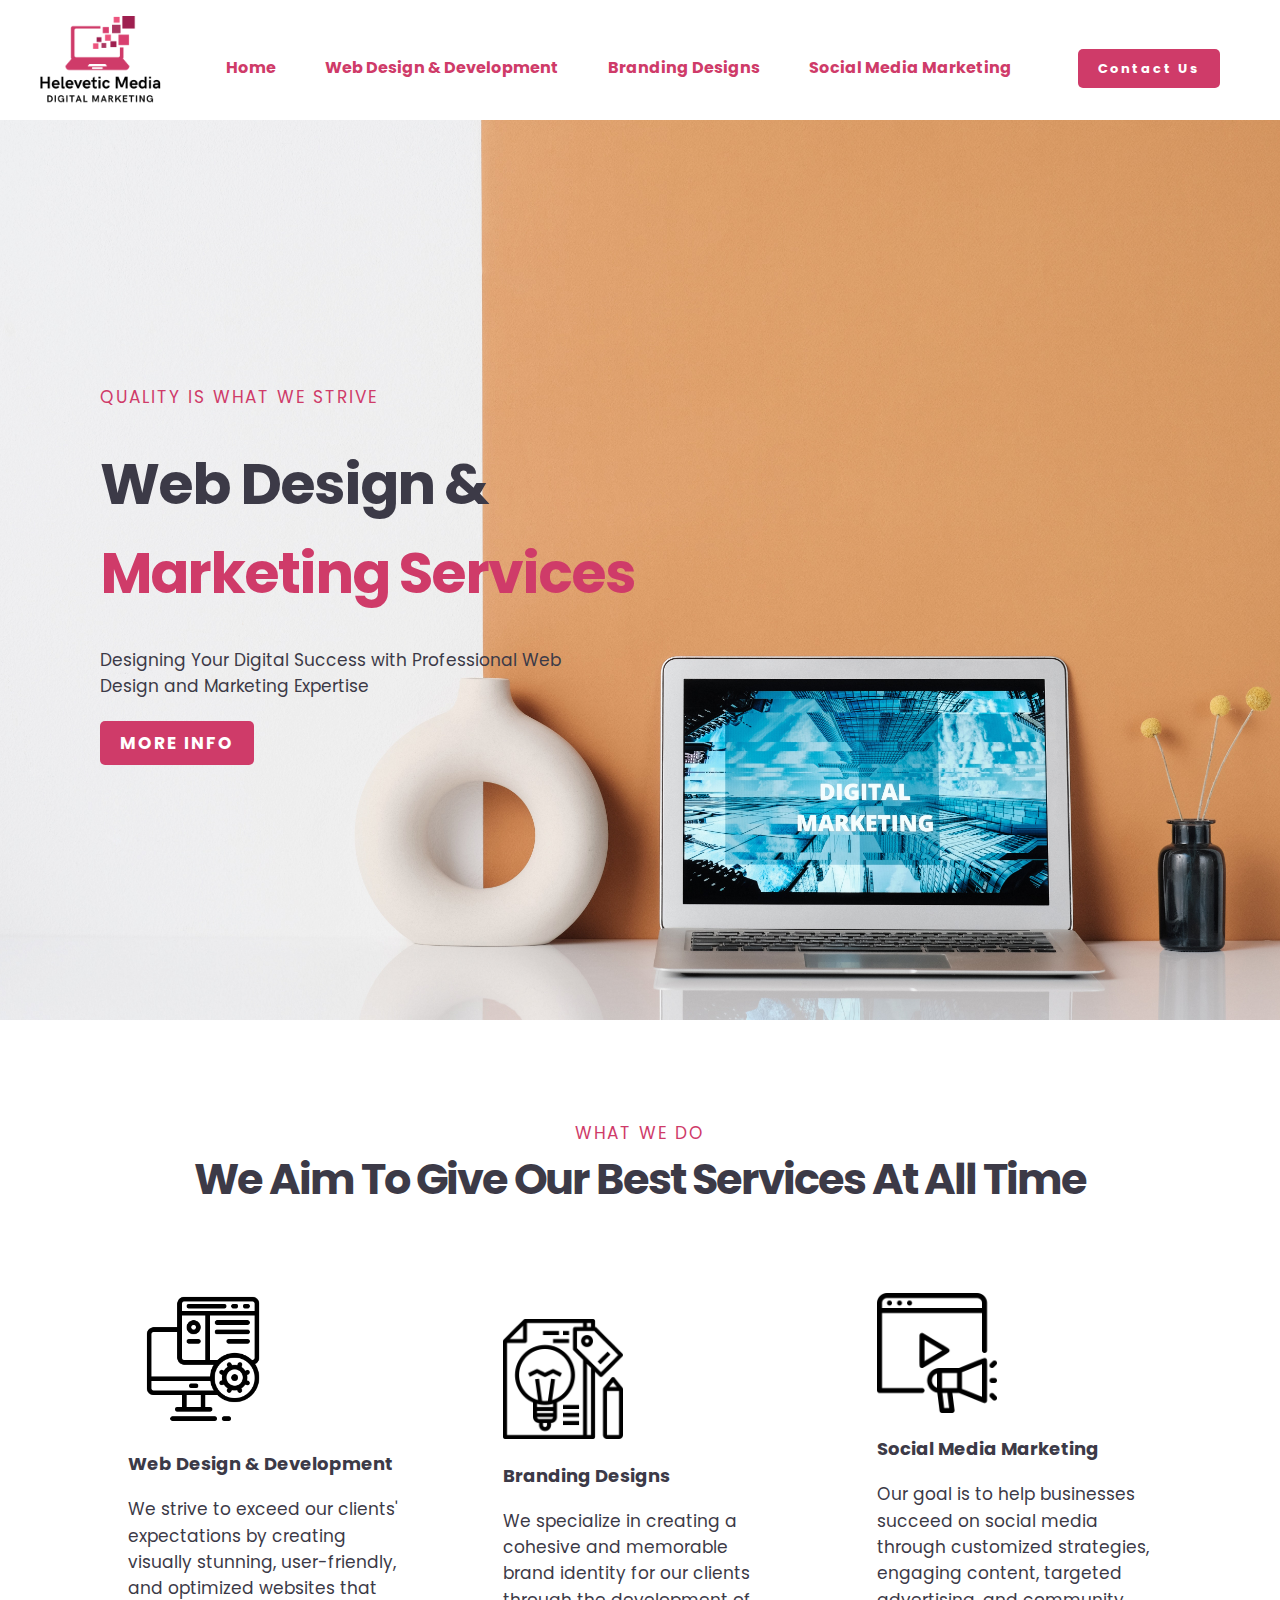
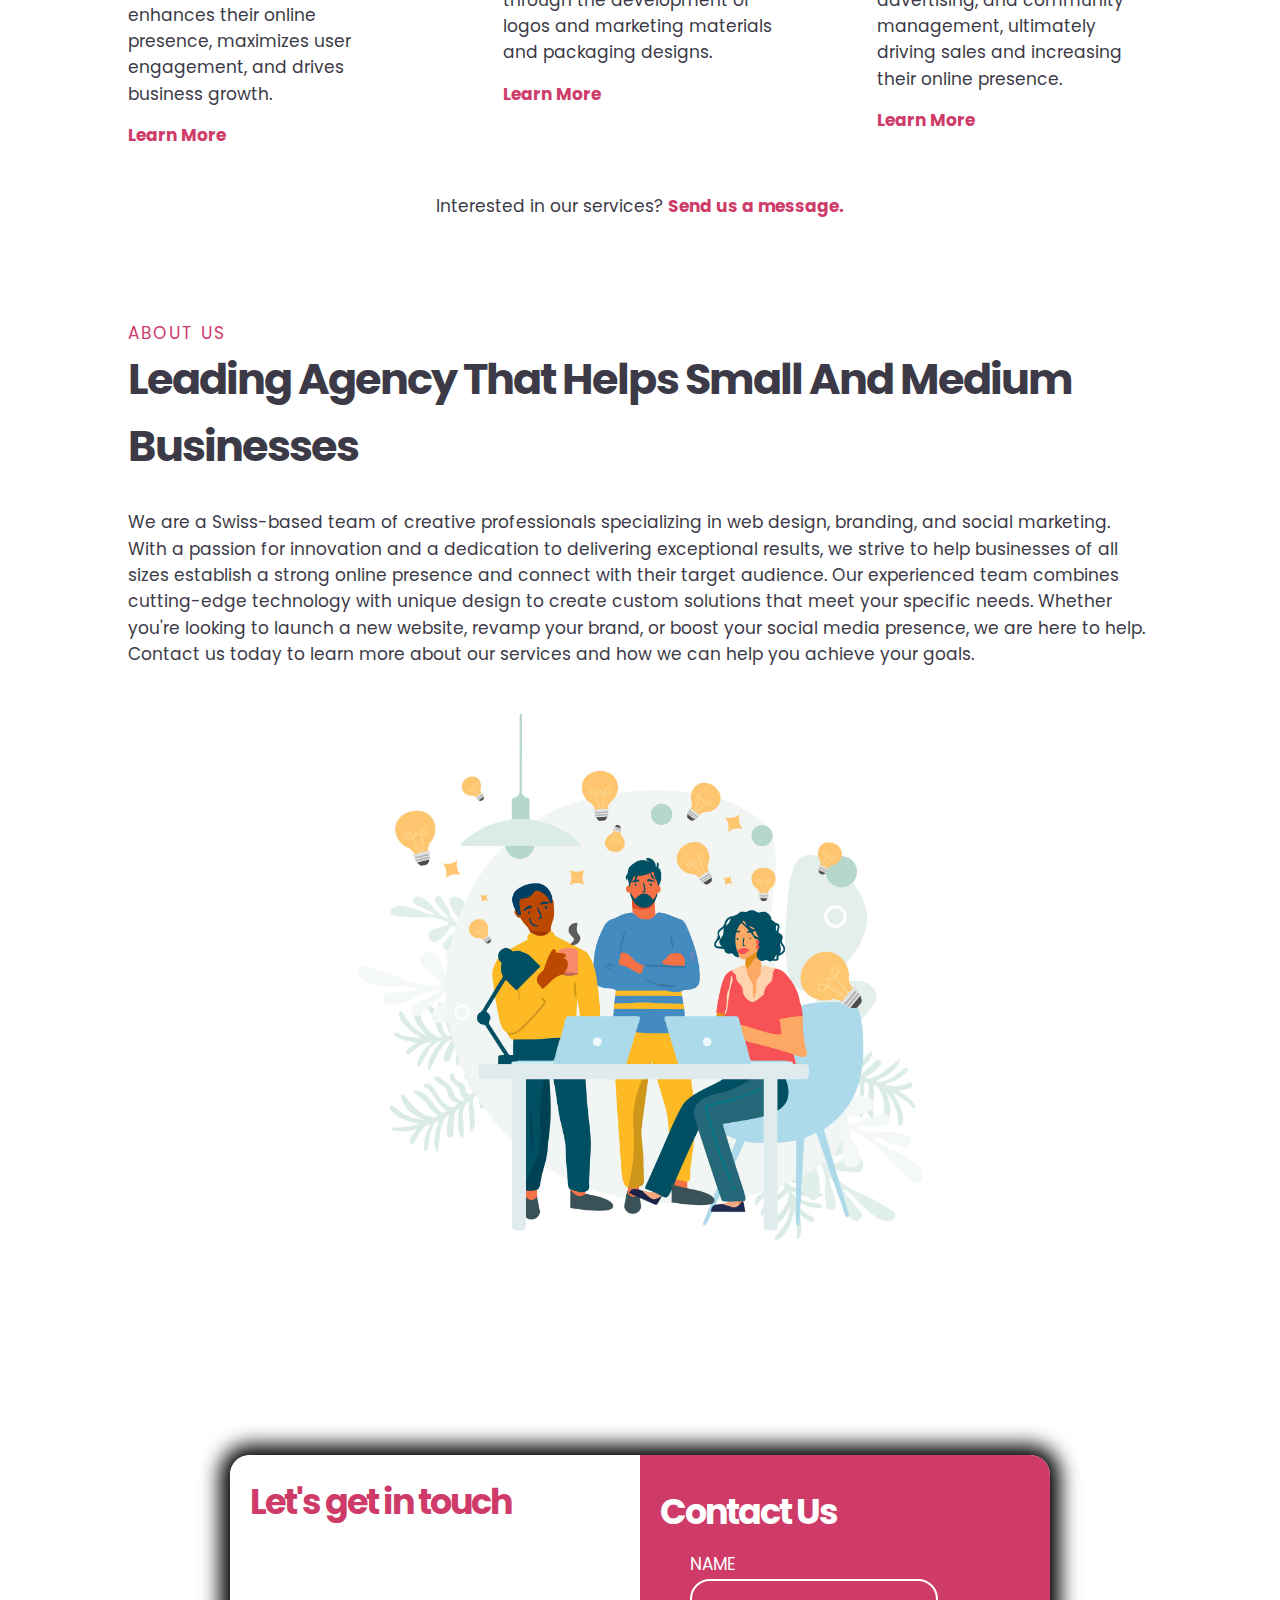
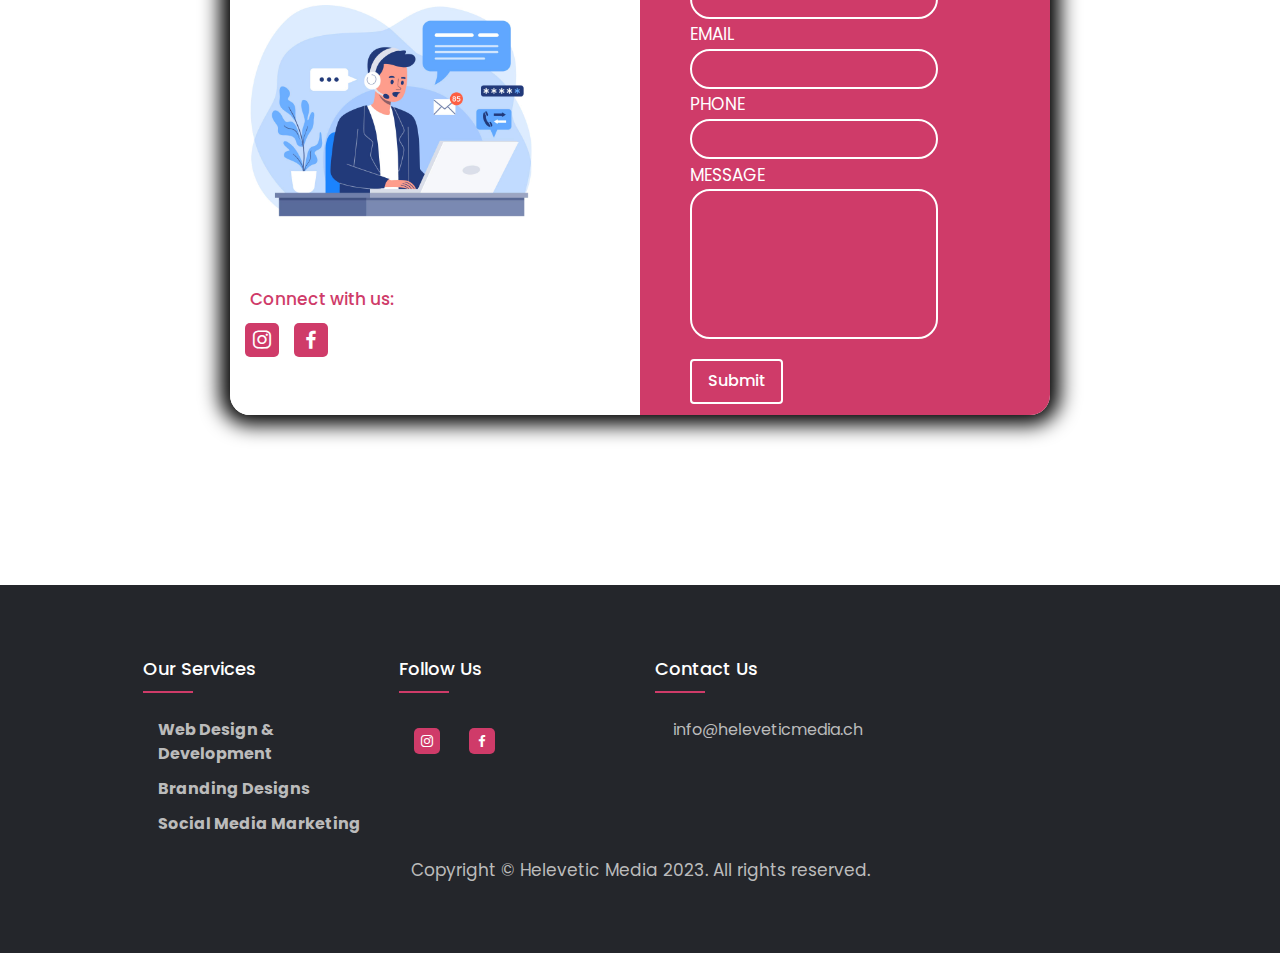
<file: index.html>
<!DOCTYPE html>
<html lang="en">
<head>
    <!-- Google tag (gtag.js) -->
<script async src="https://www.googletagmanager.com/gtag/js?id=G-GN9NKD3GD9"></script>
<script>
  window.dataLayer = window.dataLayer || [];
  function gtag(){dataLayer.push(arguments);}
  gtag('js', new Date());

  gtag('config', 'G-GN9NKD3GD9');
</script>
    <meta charset="UTF-8">
    <meta http-equiv="X-UA-Compatible" content="IE=edge">
    <meta name="viewport" content="width=device-width, initial-scale=1.0">
    <title>Helevetic Media</title>
    <link rel="shortcut icon" href="img/Helevetic Media (40 × 40 px) (2).png" type="image/x-icon">
    <link href='https://unpkg.com/boxicons@2.1.4/css/boxicons.min.css' rel='stylesheet'>
    <link rel="preconnect" href="https://fonts.googleapis.com">
    <link rel="preconnect" href="https://fonts.gstatic.com" crossorigin>
    <link href="https://fonts.googleapis.com/css2?family=Poppins:wght@200;400;600;700;900&display=swap" rel="stylesheet">
    <link rel="stylesheet" href="agency.css">
</head>
<body>
    <header>
        <a href="index.html"><img src="img/Helevetic Media (1).png" alt="logo" class="logo"></a>
        <div class="navlinks">
        <ul>
                <li><a href="index.html" >Home</a></li>
                <li><a href="webdesign.html">Web Design & Development</a></li>
                <li><a href="branding.html">Branding Designs</a></li>
                <li><a href="smma.html">Social Media Marketing</a></li>
               <li><a href="index.html#contactus" class="buttonheader">Contact Us</a></li> 
                 </ul>  
    </div>  

   <div class="btn-mobile"> <i class='bx bx-dots-vertical-rounded' ></i> </div>
      <div class="dropdown-menu">
        <li><a href="index.html" >Home</a></li>
                <li><a href="webdesign.html">Web Design & Development</a></li>
                <li><a href="branding.html">Branding Designs</a></li>
                <li><a href="smma.html">Social Media Marketing</a></li>
               <li><a href="index.html#contactus" class="buttonheader">Contact Us</a></li> 
      </div>  
    </header>

    <script>
        const btnMobile = document.querySelector ('.btn-mobile')
        const btnMobileIcon = document.querySelector ('.btn-mobile i')
        const dropDownMenu = document.querySelector ('.dropdown-menu')
   btnMobile.onclick = function() {
    dropDownMenu.classList.toggle('open')
    const isOpen =dropDownMenu.classList.contains('open')
   btnMobileIcon.classList = isOpen
   ? 'bx bx-x-circle'
   : 'bx bx-dots-vertical-rounded'
}
   
   </script>



    <section id="header">
    <div class="container">
        <p class="minititle">Quality is what we strive</p>
        <h1>Web Design & <br><span>Marketing Services</span></h1>
        <p>Designing Your Digital Success with Professional Web Design and Marketing Expertise</p>
        <a href="#aim" class="button">More Info</a>
        
        
    </div>
    </div>
</section>
    

    <section id="aim">
        <div class="container">
        
            <div class="headeraim">
            <p class="minititle">What we do</p>
            <h2>We Aim To Give Our Best Services At All Time</h2>
        </div>
        <div class="services">
         <div>
            <img src="img/webdesign-icon.png" class="serviceicon" alt="Web Design and Development icon">
            
            <h3>Web Design & Development</h3>
            <p class="exp">We strive to exceed our clients' expectations by creating visually stunning, user-friendly, and optimized websites that enhances their online presence, maximizes user engagement, and drives business growth.</p>
        <a href="webdesign.html" class="learnmore">Learn More</a>
        </div>
          <div>
            <img src="img/branding.png" class="branding" alt="Branding icon">
            <h3>Branding Designs</h3>
            <p class="exp">We specialize in creating a cohesive and memorable brand identity for our clients through the development of logos and marketing materials and packaging designs.</p>
            <a href="branding.html" class="learnmore">Learn More</a>
        </div>
           <div>
            <img src="img/SMMA-icon.png" class="smma" alt="SM Marketing icon">
            <h3>Social Media Marketing</h3>
            <p class="exp">Our goal is to help businesses succeed on social media through customized strategies, engaging content, targeted advertising, and community management, ultimately driving sales and increasing their online presence.</p>
            <a href="smma.html" class="learnmore">Learn More</a>
        </div>
        </div>
        <p class="question">Interested in our services? <a href="#contactus">Send us a message.</a></p>
    </div>
     </section>

     <section id="moreaboutus">
        <div class="container">
            <div class="content">
        <p class="minititle">About us</p>
        <h2>Leading Agency That Helps Small And Medium Businesses</h2>
        <p>We are a Swiss-based team of creative professionals specializing in web design, branding, and social marketing. With a passion for innovation and a dedication to delivering exceptional results, we strive to help businesses of all sizes establish a strong online presence and connect with their target audience. Our experienced team combines cutting-edge technology with unique design to create custom solutions that meet your specific needs. Whether you're looking to launch a new website, revamp your brand, or boost your social media presence, we are here to help. Contact us today to learn more about our services and how we can help you achieve your goals.</p>
    </div>
       <div class="pic"> <img src="img/about us.jpg" class="aboutus" alt="people-graphic"></div>
        </div>
    </section>

     <section id="contactus">
        <div class="container">
        <div class="item">
            <div class="contact">
                <h2 class="first-text">Let's get in touch</h2>
                <img src="img/contact us.jpg" class="imgcontactus" alt="man with a pc-graphic">
                <div class="social-links">
                    <p class="second-text">Connect with us:</p>
                    <ul class="social-media">
                        <li><a href="https://www.instagram.com/heleveticmedia/"><i class='bx bxl-instagram'></i></a></li>
                        <li><a href="https://www.facebook.com/profile.php?id=100092233369673"><i class='bx bxl-facebook' ></i></a></li>
                        
                    </ul>
                </div>
            </div>
            <div class="submit-form">
                 <h2 class="third-text">Contact Us</h2>
                 <form action="https://formsubmit.co/saranjandevbusiness@gmail.com" method="POST">   
                 <div class="input-box">
                        <input type="text" name="Name" class="input" required>
                        <label for="">Name</label>
                    </div>
                    <div class="input-box">
                        <input type="email" name="Email" id="email" class="input" required>
                        <label for="">Email</label>
                    </div>
                    <div class="input-box">
                        <input type="tel" name="Phone" class="input" required>
                        <label for="">Phone</label>
                    </div>
                    <div class="input-box-mes">
                        <textarea name="Message" class="input" required cols="30" rows="10"></textarea>
                        <label  for="">Message</label>
                    </div>
                    <input type="submit" class="submitbtn" value="Submit">
                 </form>
            </div>
        </div>
    </div>
     </section>

    

     <div class="footer">
        <div class="container">
            <div class="row">
                <div class="footer-col">
                    <h3>Our Services</h3>
                    <ul>
                        <li><a href="webdesign.html">Web Design & Development</a></li>
                        <li><a href="branding.html">Branding Designs</a></li>
                        <li><a href="smma.html">Social Media Marketing</a></li>
                    </ul>
                </div>
                <div class="footer-col">
                    <h3>Follow Us</h3>
                    <div class="social-links">
                        <ul class="social-media">
                            <li><a href="https://www.instagram.com/heleveticmedia/"><i class='bx bxl-instagram'></i></a></li>
                            <li><a href="https://www.facebook.com/profile.php?id=100092233369673"><i class='bx bxl-facebook' ></i></a></li>
                           
                        </ul>
                    </div>
                </div>
            <div class="footer-col">
                <h3>Contact Us</h3>
                <p>info@heleveticmedia.ch</p>
            </div>
            </div>
        <p>Copyright &copy Helevetic Media 2023. All rights reserved. </p>
        </div>
     </div>



</body>
</html>
</file>
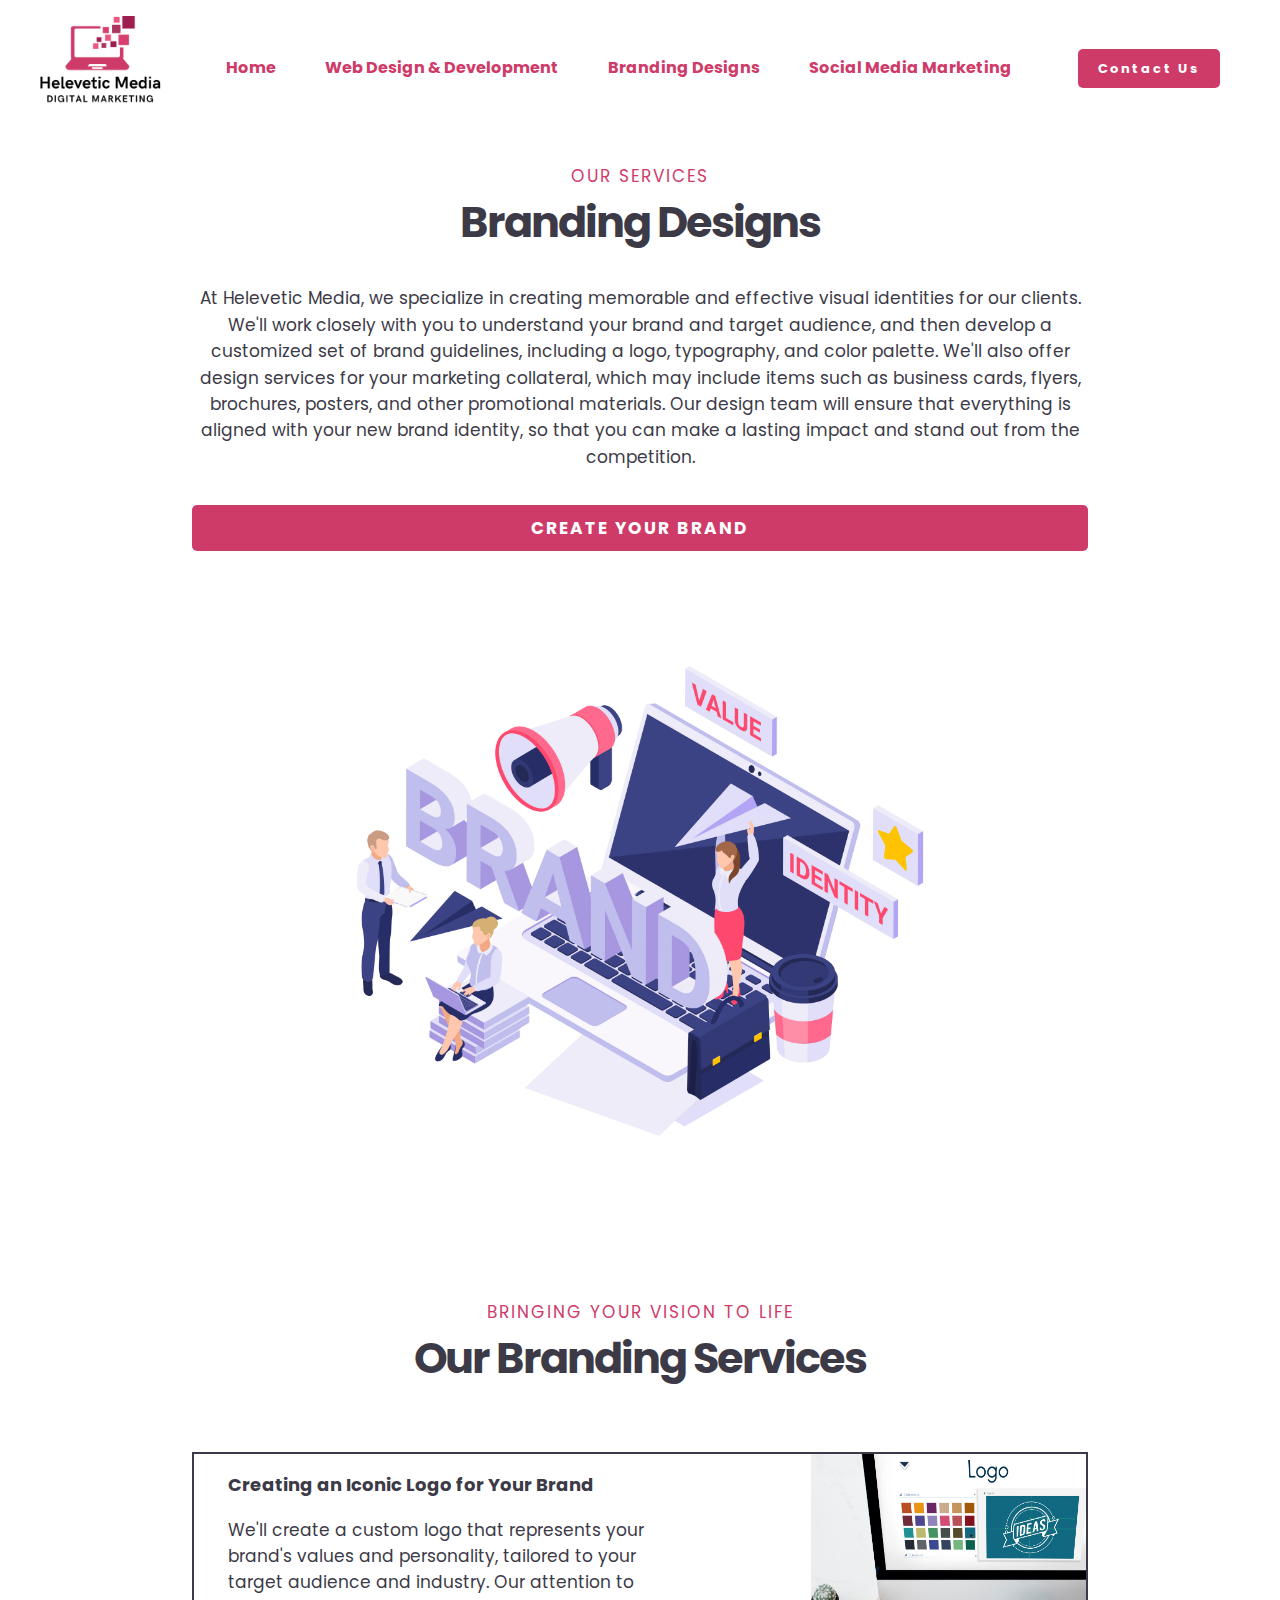
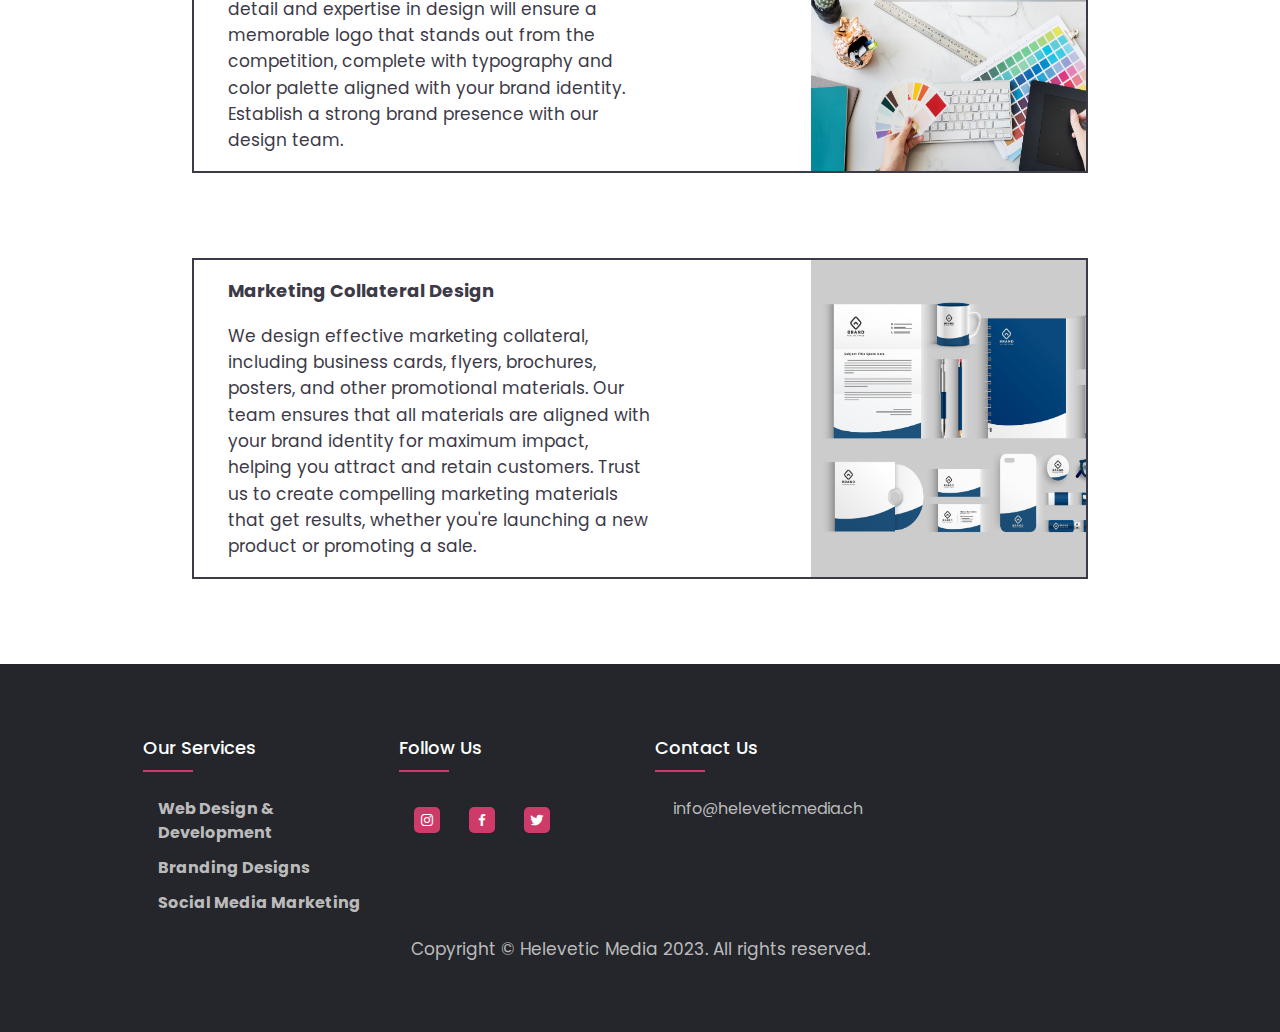
<file: branding.html>
<!DOCTYPE html>
<html lang="en">
<head>
    <!-- Google tag (gtag.js) -->
<script async src="https://www.googletagmanager.com/gtag/js?id=G-GN9NKD3GD9"></script>
<script>
  window.dataLayer = window.dataLayer || [];
  function gtag(){dataLayer.push(arguments);}
  gtag('js', new Date());

  gtag('config', 'G-GN9NKD3GD9');
</script>
    <meta charset="UTF-8">
    <meta http-equiv="X-UA-Compatible" content="IE=edge">
    <meta name="viewport" content="width=device-width, initial-scale=1.0">
    <title>Branding</title>
    <link href='https://unpkg.com/boxicons@2.1.4/css/boxicons.min.css' rel='stylesheet'>
    <link rel="preconnect" href="https://fonts.googleapis.com">
    <link rel="preconnect" href="https://fonts.gstatic.com" crossorigin>
    <link href="https://fonts.googleapis.com/css2?family=Poppins:wght@200;400;600;700;900&display=swap" rel="stylesheet">
    <link rel="stylesheet" href="agency.css">
</head>
<body>
    <header>
        <a href="index.html"><img src="img/Helevetic Media (1).png" alt="logo" class="logo"></a>
        <div class="navlinks">
        <ul>
                <li><a href="index.html" >Home</a></li>
                <li><a href="webdesign.html">Web Design & Development</a></li>
                <li><a href="branding.html">Branding Designs</a></li>
                <li><a href="smma.html">Social Media Marketing</a></li>
               <li><a href="index.html#contactus" class="buttonheader">Contact Us</a></li> 
                 </ul>  
    </div>  

   <div class="btn-mobile"> <i class='bx bx-dots-vertical-rounded' ></i> </div>
      <div class="dropdown-menu">
        <li><a href="index.html" >Home</a></li>
                <li><a href="webdesign.html">Web Design & Development</a></li>
                <li><a href="branding.html">Branding Designs</a></li>
                <li><a href="smma.html">Social Media Marketing</a></li>
               <li><a href="index.html#contactus" class="buttonheader">Contact Us</a></li> 
      </div>  
    </header>

    <script>
        const btnMobile = document.querySelector ('.btn-mobile')
        const btnMobileIcon = document.querySelector ('.btn-mobile i')
        const dropDownMenu = document.querySelector ('.dropdown-menu')
   btnMobile.onclick = function() {
    dropDownMenu.classList.toggle('open')
    const isOpen =dropDownMenu.classList.contains('open')
   btnMobileIcon.classList = isOpen
   ? 'bx bx-x-circle'
   : 'bx bx-dots-vertical-rounded'
}
   
   </script>

    <section id="branding-header">
        <div class="container">
        <p class="minititle">Our Services</p>
        <h2>Branding Designs</h2>
        <p>At Helevetic Media, we specialize in creating memorable and effective visual identities for our clients. We'll work closely with you to understand your brand and target audience, and then develop a customized set of brand guidelines, including a logo, typography, and color palette. We'll also offer design services for your marketing collateral, which may include items such as business cards, flyers, brochures, posters, and other promotional materials. Our design team will ensure that everything is aligned with your new brand identity, so that you can make a lasting impact and stand out from the competition.</p>
        <a href="index.html#contactus" class="buttonwebdesign">Create Your Brand</a>
        </div>
        <img src="img/brand-design.jpg" class="brand-design" alt="branding-graphic">
    </section>

    <section id="provide">
        <div class="container">
            <div class="provideheader">
            <p class="minititle">Bringing Your Vision to Life</p>
            <h2>Our Branding Services</h2>
        </div>
        
        <div class="brandingservices">
            <div class="brandservices">
                <div class="branditem">
                <h3>Creating an Iconic Logo for Your Brand</h3>
                <p class="brandp">We'll create a custom logo that represents your brand's values and personality, tailored to your target audience and industry. Our attention to detail and expertise in design will ensure a memorable logo that stands out from the competition, complete with typography and color palette aligned with your brand identity. Establish a strong brand presence with our design team.</p>
            </div>
                <img src="img/brandlogo.jpg" class="imgbrand" alt="laptop">
            </div>
            <div class="brandservices">
                <div class="branditem">
                <h3>Marketing Collateral Design</h3>
                <p class="brandp">We design effective marketing collateral, including business cards, flyers, brochures, posters, and other promotional materials. Our team ensures that all materials are aligned with your brand identity for maximum impact, helping you attract and retain customers. Trust us to create compelling marketing materials that get results, whether you're launching a new product or promoting a sale.</p>
            </div>
                <img src="img/corporate.jpg" class="imgbrand" alt="marketingcollateral">
            </div>
        </div>

    </section>






    <div class="footer">
        <div class="container">
            <div class="row">
                <div class="footer-col">
                    <h3>Our Services</h3>
                    <ul>
                        <li><a href="webdesign.html">Web Design & Development</a></li>
                        <li><a href="branding.html">Branding Designs</a></li>
                        <li><a href="smma.html">Social Media Marketing</a></li>
                    </ul>
                </div>
                <div class="footer-col">
                    <h3>Follow Us</h3>
                    <div class="social-links">
                        <ul class="social-media">
                            <li><a href="#"><i class='bx bxl-instagram'></i></a></li>
                            <li><a href="#"><i class='bx bxl-facebook' ></i></a></li>
                            <li><a href="#"><i class='bx bxl-twitter' ></i></a></li>
                        </ul>
                    </div>
                </div>
            <div class="footer-col">
                <h3>Contact Us</h3>
                <p>info@heleveticmedia.ch</p>
            </div>
            </div>
        <p>Copyright &copy Helevetic Media 2023. All rights reserved. </p>
        </div>
     </div>
</body>
</file>
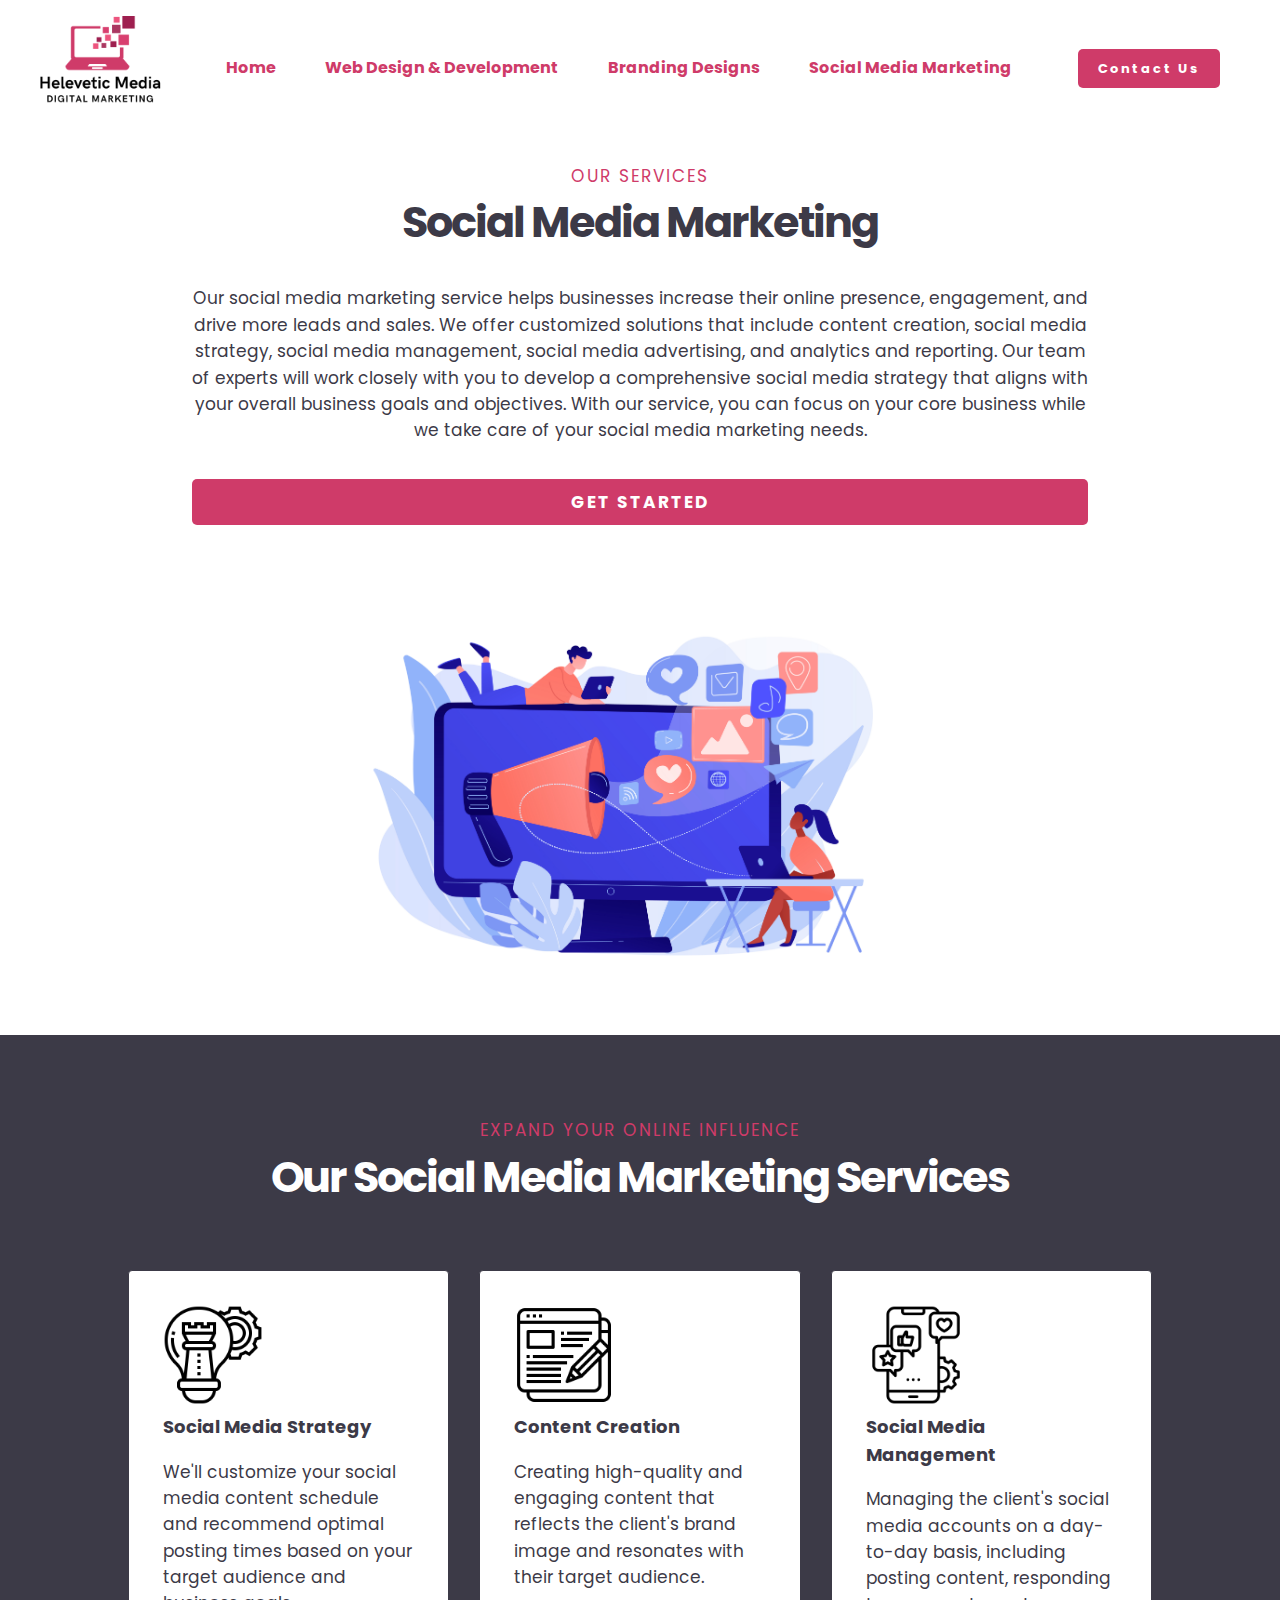
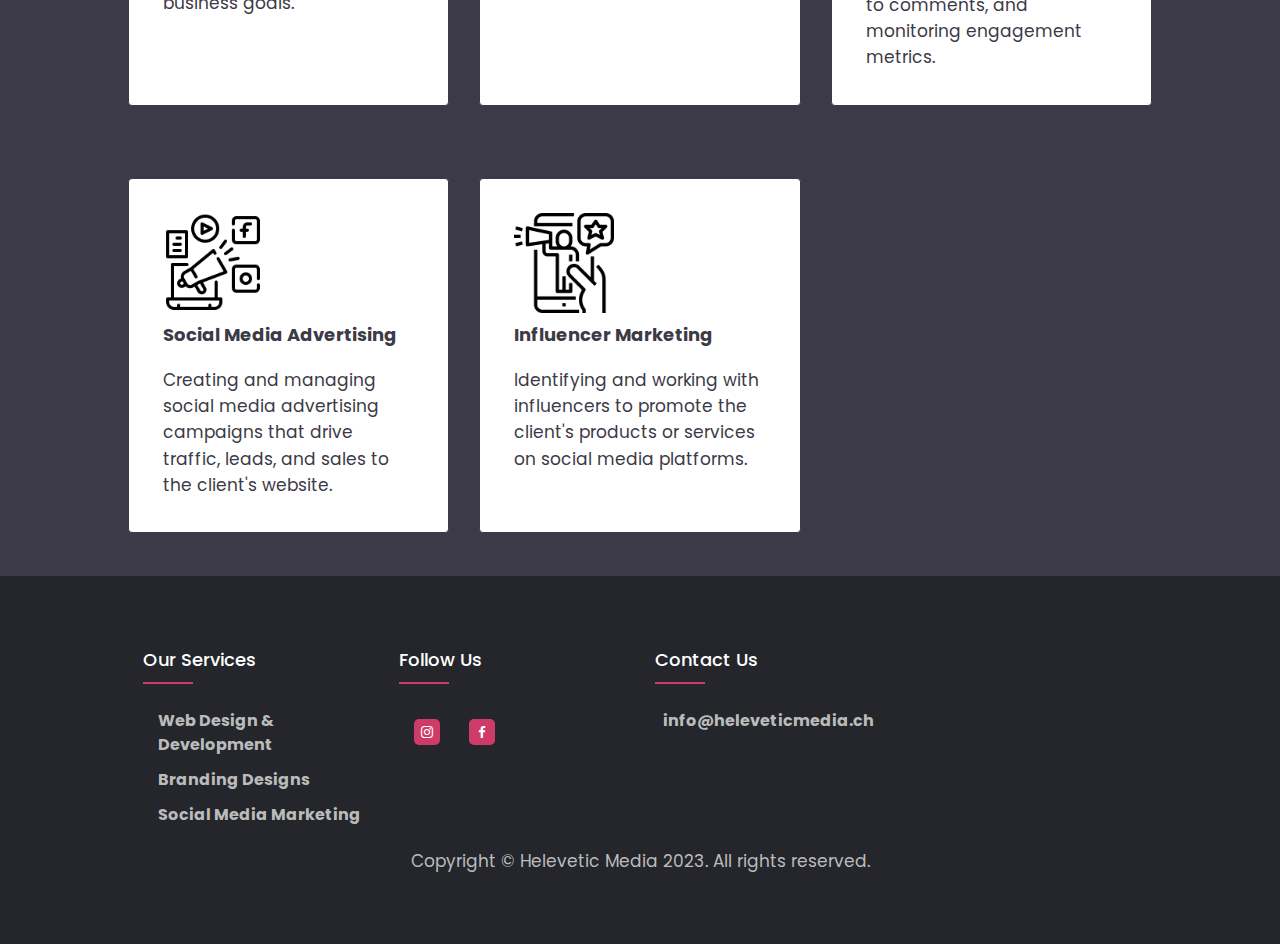
<file: smma.html>
<!DOCTYPE html>
<html lang="en">
<head>
    <!-- Google tag (gtag.js) -->
<script async src="https://www.googletagmanager.com/gtag/js?id=G-GN9NKD3GD9"></script>
<script>
  window.dataLayer = window.dataLayer || [];
  function gtag(){dataLayer.push(arguments);}
  gtag('js', new Date());

  gtag('config', 'G-GN9NKD3GD9');
</script>
    <meta charset="UTF-8">
    <meta http-equiv="X-UA-Compatible" content="IE=edge">
    <meta name="viewport" content="width=device-width, initial-scale=1.0">
    <title>Social Media Marketing</title>
    <link rel="shortcut icon" href="img/Helevetic Media (40 × 40 px) (2).png" type="image/x-icon">
    <link href='https://unpkg.com/boxicons@2.1.4/css/boxicons.min.css' rel='stylesheet'>
    <link rel="preconnect" href="https://fonts.googleapis.com">
    <link rel="preconnect" href="https://fonts.gstatic.com" crossorigin>
    <link href="https://fonts.googleapis.com/css2?family=Poppins:wght@200;400;600;700;900&display=swap" rel="stylesheet">
    <link rel="stylesheet" href="agency.css">
</head>
<body>
    <header>
        <a href="index.html"><img src="img/Helevetic Media (1).png" alt="logo" class="logo"></a>
        <div class="navlinks">
        <ul>
                <li><a href="index.html" >Home</a></li>
                <li><a href="webdesign.html">Web Design & Development</a></li>
                <li><a href="branding.html">Branding Designs</a></li>
                <li><a href="smma.html">Social Media Marketing</a></li>
               <li><a href="index.html#contactus" class="buttonheader">Contact Us</a></li> 
                 </ul>  
    </div>  

   <div class="btn-mobile"> <i class='bx bx-dots-vertical-rounded' ></i> </div>
      <div class="dropdown-menu">
        <li><a href="index.html" >Home</a></li>
                <li><a href="webdesign.html">Web Design & Development</a></li>
                <li><a href="branding.html">Branding Designs</a></li>
                <li><a href="smma.html">Social Media Marketing</a></li>
               <li><a href="index.html#contactus" class="buttonheader">Contact Us</a></li> 
      </div>  
    </header>

    <script>
        const btnMobile = document.querySelector ('.btn-mobile')
        const btnMobileIcon = document.querySelector ('.btn-mobile i')
        const dropDownMenu = document.querySelector ('.dropdown-menu')
   btnMobile.onclick = function() {
    dropDownMenu.classList.toggle('open')
    const isOpen =dropDownMenu.classList.contains('open')
   btnMobileIcon.classList = isOpen
   ? 'bx bx-x-circle'
   : 'bx bx-dots-vertical-rounded'
}
   
   </script>

    <section id="smma-header">
        <div class="container">
        <p class="minititle">Our Services</p>
        <h2>Social Media Marketing</h2>
        <p>Our social media marketing service helps businesses increase their online presence, engagement, and drive more leads and sales. We offer customized solutions that include content creation, social media strategy, social media management, social media advertising, and analytics and reporting. Our team of experts will work closely with you to develop a comprehensive social media strategy that aligns with your overall business goals and objectives. With our service, you can focus on your core business while we take care of your social media marketing needs.</p>
        <a href="index.html#contactus" class="buttonwebdesign">Get started</a>
        </div>
        <img src="img/smma.jpg" class="smma-img" alt="smma-graphic">
    </section>

    <section id="smmaservice">
        <div class="container">
            <div class="smmaserviceheader">
            <p class="minititle">Expand Your Online Influence</p>
            <h2>Our Social Media Marketing Services</h2>
            </div>
            <div class="smmaservices">
                <div class="smmapoints">
                    <img src="img/strategy.png" class="smmaserviceicon" alt="strategy-icon">
                    <h3>Social Media Strategy</h3>
                    <p>We'll customize your social media content schedule and recommend optimal posting times based on your target audience and business goals.</p>
                    
                </div>
                <div class="smmapoints">
                    <img src="img/content.png" class="smmaserviceicon" alt="content-icon">
                    <h3>Content Creation</h3>
                    <p>Creating high-quality and engaging content that reflects the client's brand image and resonates with their target audience.</p>
                    
                </div>
                <div class="smmapoints">
                    <img src="img/management.png" class="smmaserviceicon" alt="management-icon">
                    <h3>Social Media Management</h3>
                    <p>Managing the client's social media accounts on a day-to-day basis, including posting content, responding to comments, and monitoring engagement metrics.</p>
                   
                </div>
                <div class="smmapoints">
                    <img src="img/ads.png" class="smmaserviceicon" alt="ads-icon">
                    <h3>Social Media Advertising</h3>
                    <p>Creating and managing social media advertising campaigns that drive traffic, leads, and sales to the client's website.</p>
                    
                </div>
                <div class="smmapoints">
                    <img src="img/influencer.png" class="smmaserviceicon" alt="influencer-icon">
                    <h3>Influencer Marketing</h3>
                    <p>Identifying and working with influencers to promote the client's products or services on social media platforms.</p>
                    
                </div>
            </div>
        </div>
    </section>





    <div class="footer">
        <div class="container">
            <div class="row">
                <div class="footer-col">
                    <h3>Our Services</h3>
                    <ul>
                        <li><a href="webdesign.html">Web Design & Development</a></li>
                        <li><a href="branding.html">Branding Designs</a></li>
                        <li><a href="smma.html">Social Media Marketing</a></li>
                    </ul>
                </div>
                <div class="footer-col">
                    <h3>Follow Us</h3>
                    <div class="social-links">
                        <ul class="social-media">
                            <li><a href="https://www.instagram.com/heleveticmedia/"><i class='bx bxl-instagram'></i></a></li>
                            <li><a href="https://www.facebook.com/profile.php?id=100092233369673"><i class='bx bxl-facebook' ></i></a></li>
                          
                        </ul>
                    </div>
                </div>
            <div class="footer-col">
                <h3>Contact Us</h3>
                <p><a href="mailto:info@heleveticmedia.ch" class="infomail">info@heleveticmedia.ch</a></p>
            </div>
            </div>
        <p>Copyright &copy Helevetic Media 2023. All rights reserved. </p>
        </div>
     </div>
</body>
</file>
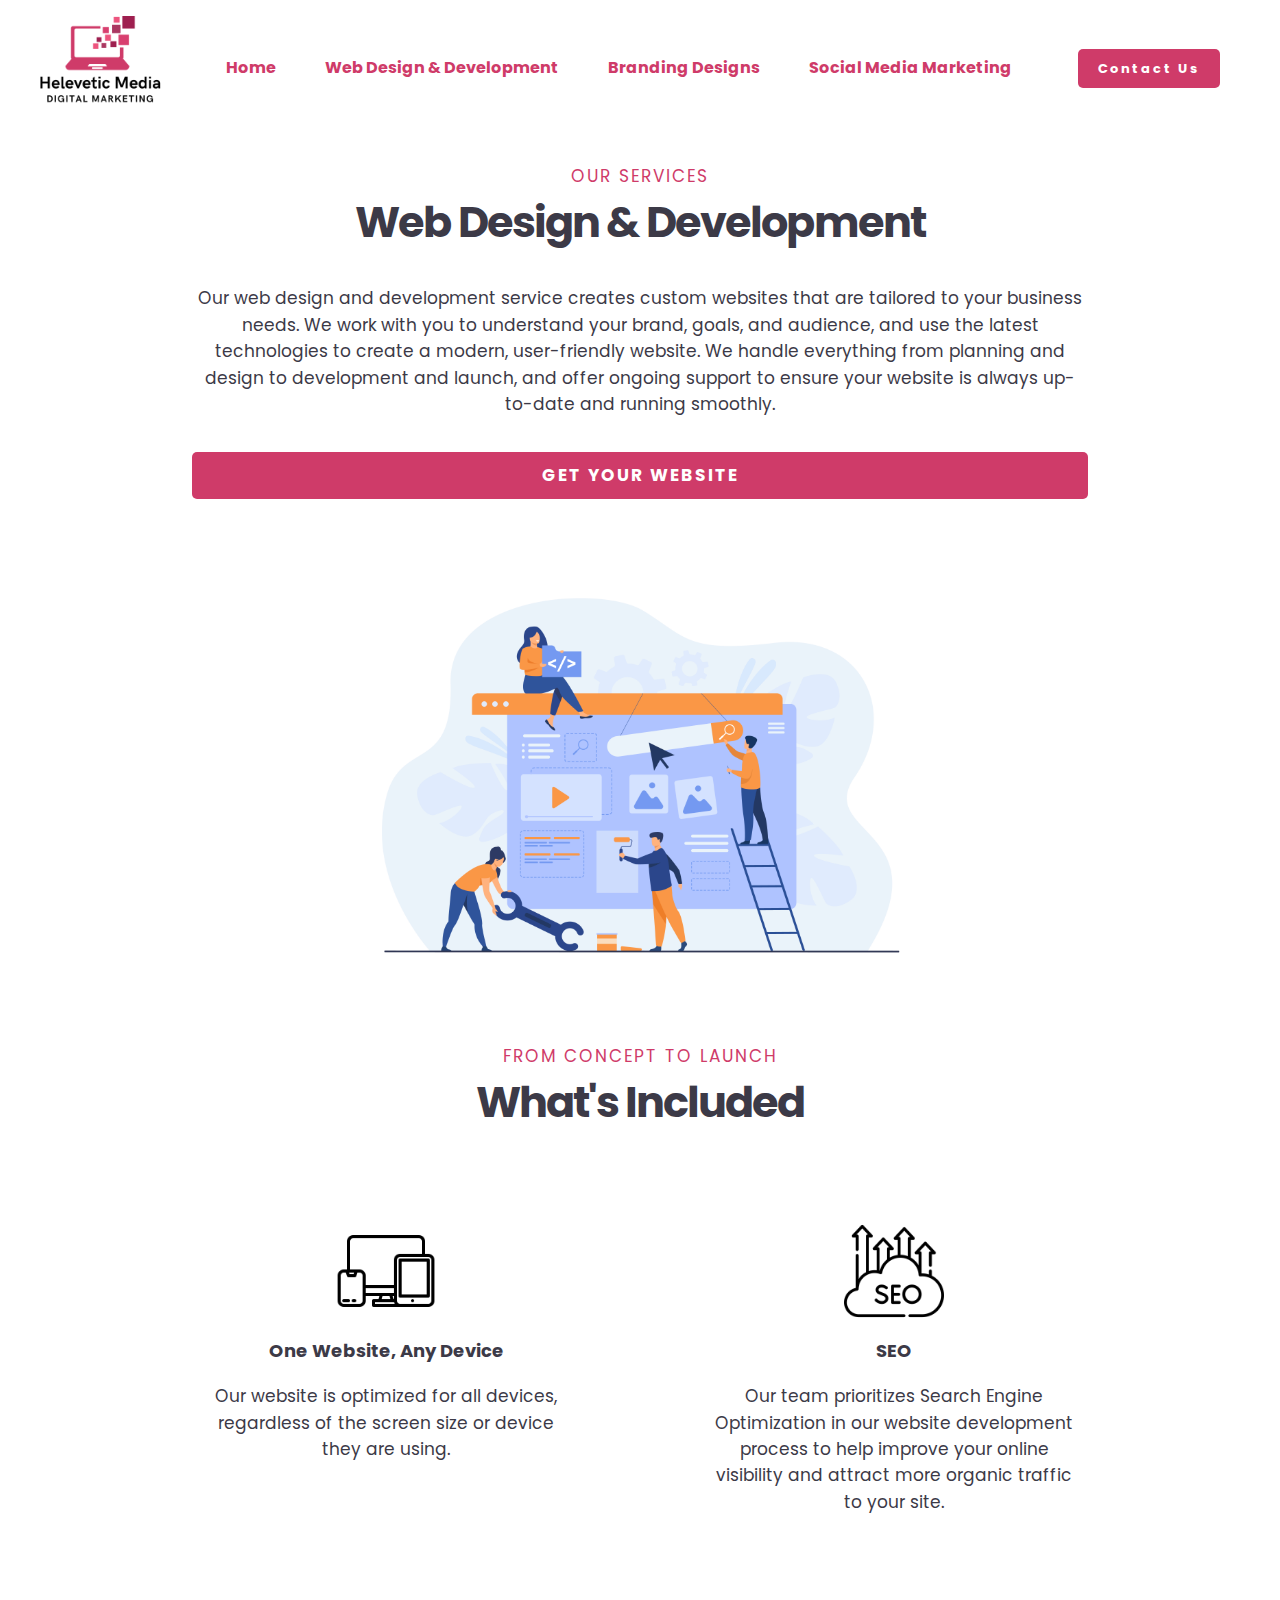
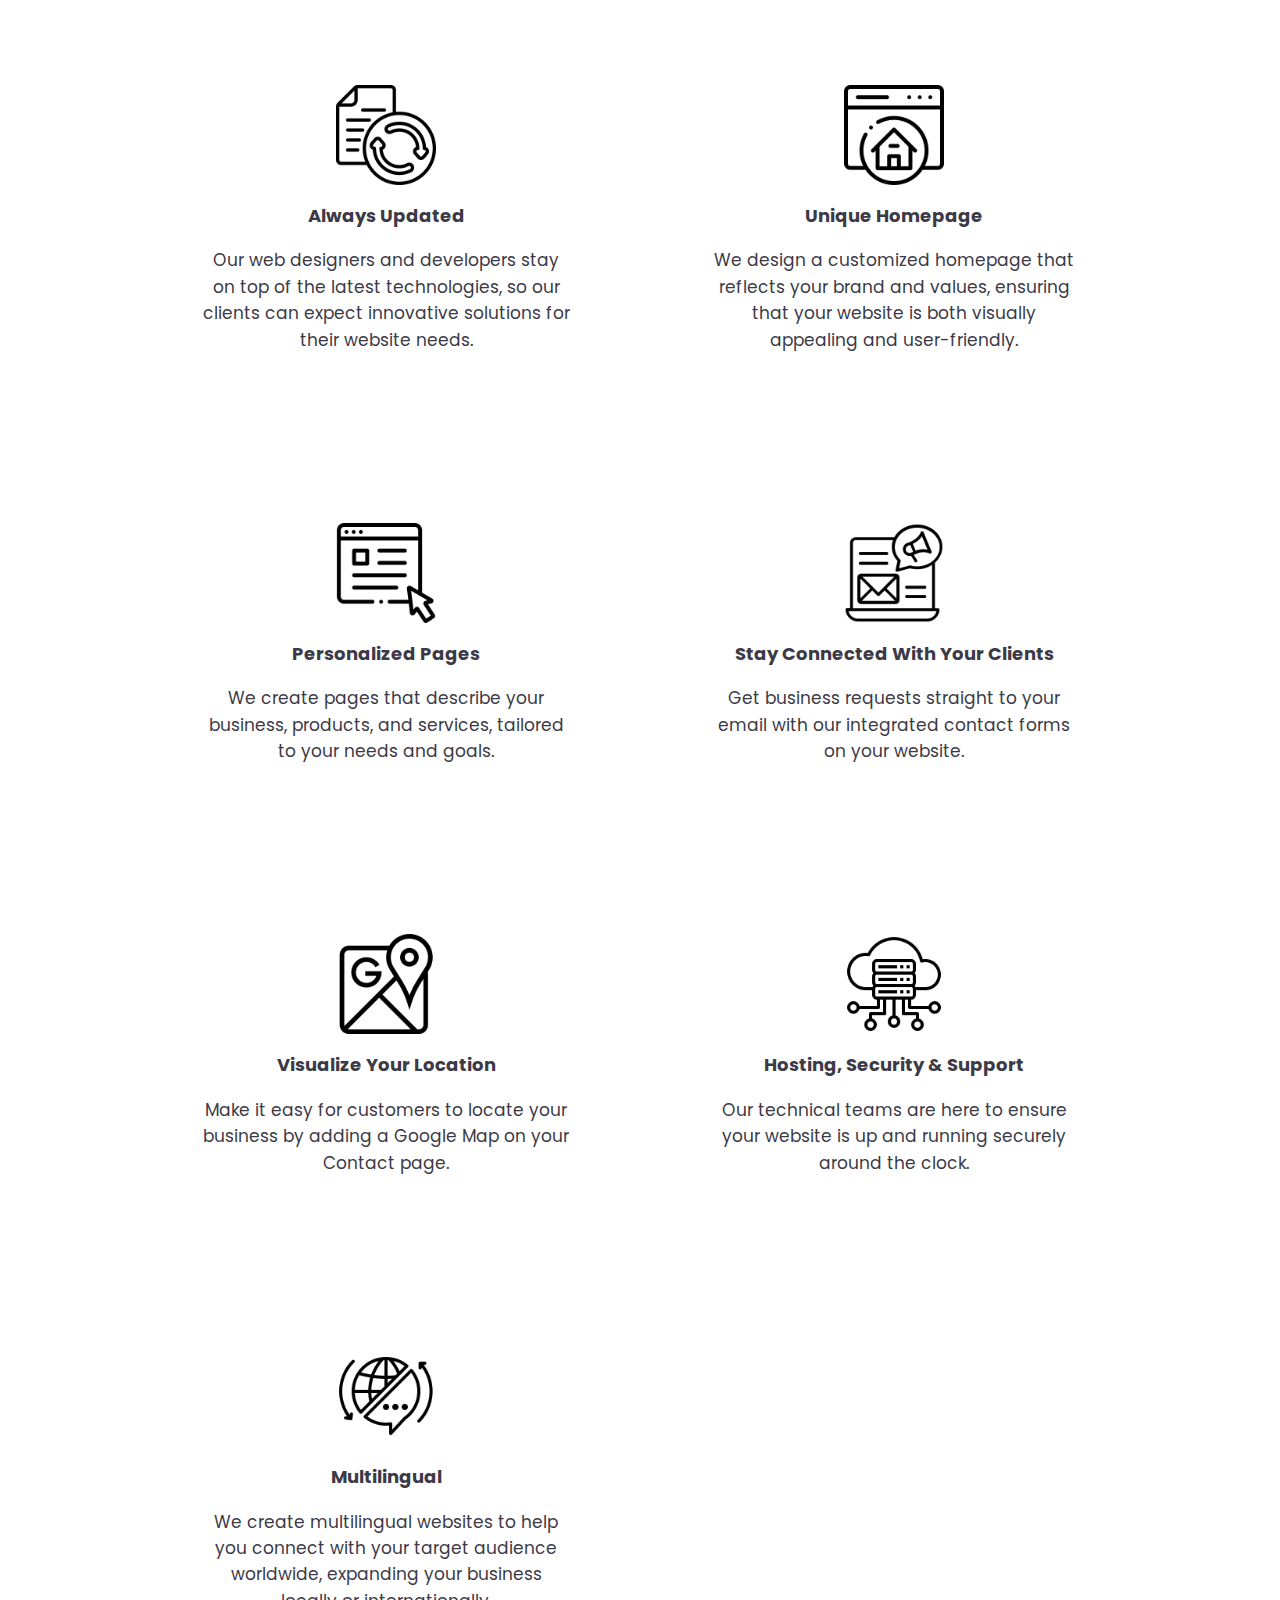
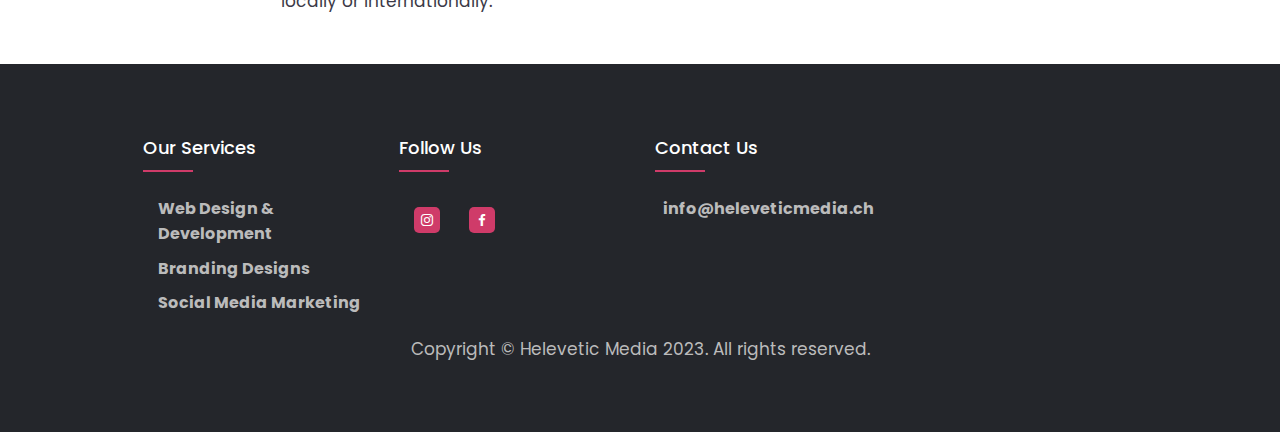
<file: webdesign.html>
<!DOCTYPE html>
<html lang="en">
<head>
    <!-- Google tag (gtag.js) -->
<script async src="https://www.googletagmanager.com/gtag/js?id=G-GN9NKD3GD9"></script>
<script>
  window.dataLayer = window.dataLayer || [];
  function gtag(){dataLayer.push(arguments);}
  gtag('js', new Date());

  gtag('config', 'G-GN9NKD3GD9');
</script>
    <meta charset="UTF-8">
    <meta http-equiv="X-UA-Compatible" content="IE=edge">
    <meta name="viewport" content="width=device-width, initial-scale=1.0">
    <title>Web Design & Development</title>
    <link rel="shortcut icon" href="img/Helevetic Media (40 × 40 px) (2).png" type="image/x-icon">
    <link href='https://unpkg.com/boxicons@2.1.4/css/boxicons.min.css' rel='stylesheet'>
    <link rel="preconnect" href="https://fonts.googleapis.com">
    <link rel="preconnect" href="https://fonts.gstatic.com" crossorigin>
    <link href="https://fonts.googleapis.com/css2?family=Poppins:wght@200;400;600;700;900&display=swap" rel="stylesheet">
    <link rel="stylesheet" href="agency.css">
</head>
<body>
    <header>
        <a href="index.html"><img src="img/Helevetic Media (1).png" alt="logo" class="logo"></a>
        <div class="navlinks">
        <ul>
                <li><a href="index.html" >Home</a></li>
                <li><a href="webdesign.html">Web Design & Development</a></li>
                <li><a href="branding.html">Branding Designs</a></li>
                <li><a href="smma.html">Social Media Marketing</a></li>
               <li><a href="index.html#contactus" class="buttonheader">Contact Us</a></li> 
                 </ul>  
    </div>  

   <div class="btn-mobile"> <i class='bx bx-dots-vertical-rounded' ></i> </div>
      <div class="dropdown-menu">
        <li><a href="index.html" >Home</a></li>
                <li><a href="webdesign.html">Web Design & Development</a></li>
                <li><a href="branding.html">Branding Designs</a></li>
                <li><a href="smma.html">Social Media Marketing</a></li>
               <li><a href="index.html#contactus" class="buttonheader">Contact Us</a></li> 
      </div>  
    </header>

    <script>
        const btnMobile = document.querySelector ('.btn-mobile')
        const btnMobileIcon = document.querySelector ('.btn-mobile i')
        const dropDownMenu = document.querySelector ('.dropdown-menu')
   btnMobile.onclick = function() {
    dropDownMenu.classList.toggle('open')
    const isOpen =dropDownMenu.classList.contains('open')
   btnMobileIcon.classList = isOpen
   ? 'bx bx-x-circle'
   : 'bx bx-dots-vertical-rounded'
}
   
   </script>

    <section id="webdesign-header">
        <div class="container">
        <p class="minititle">Our Services</p>
        <h2>Web Design & Development</h2>
        <p>Our web design and development service creates custom websites that are tailored to your business needs. We work with you to understand your brand, goals, and audience, and use the latest technologies to create a modern, user-friendly website. We handle everything from planning and design to development and launch, and offer ongoing support to ensure your website is always up-to-date and running smoothly.</p>
        <a href="index.html#contactus" class="buttonwebdesign">Get Your Website</a>
        </div>
        <img src="img/web design.jpg" class="webdesignimg" alt="webdesign-graphic">
    </section>

    <section id="provide">
        <div class="container">
            <div class="provideheader">
            <p class="minititle">From Concept to Launch</p>
            <h2>What's Included</h2>
        </div>
           <div class="provideservice">
            <div class="service">
                <img src="img/devices.png" class="provideicon" alt="device-graphic">
                <h3>One Website, Any Device</h3>
                <p>Our website is optimized for all devices, regardless of the screen size or device they are using.</p>
            </div>
            <div class="service">
                <img src="img/seo.png" class="provideicon" alt="seo-graphic">
                <h3>SEO</h3>
                <p>Our team prioritizes Search Engine Optimization in our website development process to help improve your online visibility and attract more organic traffic to your site.</p>
            </div>
            <div class="service">
                <img src="img/update.png" class="provideicon" alt="update-graphic">
                <h3>Always Updated</h3>
                <p>Our web designers and developers stay on top of the latest technologies, so our clients can expect innovative solutions for their website needs.</p>
            </div>
            <div class="service">
                <img src="img/homepage.png" class="provideicon" alt="homepage-graphic">
                <h3>Unique Homepage</h3>
                <p>We design a customized homepage that reflects your brand and values, ensuring that your website is both visually appealing and user-friendly.</p>
            </div>
            <div class="service">
                <img src="img/page.png" class="provideicon" alt="page-graphic">
                <h3>Personalized Pages</h3>
                <p>We create pages that describe your business, products, and services, tailored to your needs and goals.</p>
            </div>
            <div class="service">
                <img src="img/email.png" class="provideicon" alt="email-graphic">
                <h3>Stay Connected With Your Clients</h3>
                <p>Get business requests straight to your email with our integrated contact forms on your website.</p>
            </div>
            <div class="service">
                <img src="img/location.png" class="provideicon" alt="location-graphic">
                <h3>Visualize Your Location</h3>
                <p>Make it easy for customers to locate your business by adding a Google Map on your Contact page.</p>
            </div>
            <div class="service">
                <img src="img/hosting.png" class="provideicon" alt="hosting-graphic">
                <h3>Hosting, Security & Support</h3>
                <p>Our technical teams are here to ensure your website is up and running securely around the clock.</p>
            </div>
            <div class="service">
                <img src="img/translating.png" class="provideicon" alt="translating-graphic">
                <h3>Multilingual</h3>
                <p>We create multilingual websites to help you connect with your target audience worldwide, expanding your business locally or internationally.</p>
            </div>
        </div> 
        </div>
    </section>





    <div class="footer">
        <div class="container">
            <div class="row">
                <div class="footer-col">
                    <h3>Our Services</h3>
                    <ul>
                        <li><a href="webdesign.html">Web Design & Development</a></li>
                        <li><a href="branding.html">Branding Designs</a></li>
                        <li><a href="smma.html">Social Media Marketing</a></li>
                    </ul>
                </div>
                <div class="footer-col">
                    <h3>Follow Us</h3>
                    <div class="social-links">
                        <ul class="social-media">
                            <li><a href="https://www.instagram.com/heleveticmedia/"><i class='bx bxl-instagram'></i></a></li>
                            <li><a href="https://www.facebook.com/profile.php?id=100092233369673"><i class='bx bxl-facebook' ></i></a></li>
                            
                        </ul>
                    </div>
                </div>
            <div class="footer-col">
                <h3>Contact Us</h3>
                <p><a href="mailto:info@heleveticmedia.ch" class="infomail">info@heleveticmedia.ch</a></p>
            </div>
            </div>
        <p>Copyright &copy Helevetic Media 2023. All rights reserved. </p>
        </div>
     </div>
</body>
</file>
<file: agency.css>
/*reset*/

*{
    box-sizing: border-box;
    padding: 0;
    margin: 0 ;
}

/*typographie*/

 html {
    font-size: 17px;
 }

 body{
    font-family:'Poppins', sans-serif;
    line-height: 1.55;
    color: #3C3A47;
 }

 h1{
    font-size: 57px;
    font-weight: 700;
    letter-spacing: -2px;
    margin-bottom: 30px;
}

h1 span{
   color: #cf3b69;
}

 h2{
    font-size: 43px;
    font-weight: 700;
    letter-spacing: -2px;
    margin-bottom: 30px;
 }

 h3{
    font-size: 18px;
    font-weight: 700;
    margin-bottom: 18px;
 }

 p{
   font-size: 17px;
 }

 #header p {
   margin-bottom: 30px;
 }
 
p.minititle {
   color: #cf3b69;
   font-weight: 400;
   letter-spacing: 2px;
   text-transform: uppercase;
}

a{
   font-weight: 700;
   text-decoration: none;
   color: #cf3b69;
}

a:hover{
   color: #3C3A47 ;
}

form input,
form textarea,
form button {
   font-family:'Poppins', sans-serif;
   font-size: 18px;
   line-height: 1.25;
}

/*container*/

.container {
   width: 80%;
   margin-left: auto;
   margin-right: auto;
   padding: auto;
}



/*navbar*/


.btn-mobile{
   display: none;
   font-size: 2rem;
}

.dropdown-menu {
   display: none;
   position: absolute;
   right: 2rem;
   top: 60px;
   height: 0;
   width: 300px;
   background-color: rgba(255, 255, 255, 0.1);
   backdrop-filter: blur(15px);
     -webkit-backdrop-filter: blur(15px);
   border-radius: 10px;
   overflow: hidden;
   margin-top: 2rem;
   transition: height 0.2s cubic-bezier(0.175, 0.885, 0.32, 1.275);

}

.dropdown-menu.open {
   height: 270px;
}

.dropdown-menu li  {
   padding: 0.7rem;
   display: flex;
   align-items: center;
   justify-content: center;
}

header{
   display: flex;
   justify-content: space-between;
   align-items: center;
   margin-right: 60px ;
   height: 120px;
}

header ul  {
   display: flex;
list-style: none;
padding: 0;
gap: 2rem;
}

header ul li a{
   font-size: 20px;

}

.buttonheader {
   color: white;
   background: #cf3b69;
   font-weight: 700;
   letter-spacing: 2px;
   padding: 10px 20px;
   border-radius: 5px;
}

 .buttonheader:hover {
   color: white;
   background-color: #3C3A47;
}



img.logo {
   height: 265px;
   margin-top: 0.2rem;
   margin-bottom: 0.2rem;
}



/*landing page*/


#header {
   
   width: 100%;
   min-height: 100vh;
   display: flex;
   flex-direction: column;
   justify-content: flex-start;
   background: url(img/background.jpg);
   background-size: cover;
   background-position: center;
}





#header .container {
   margin: auto 100px;
   max-width: 635px;
   
}

#header .button {
   color: white;
   background: #cf3b69;
   text-transform: uppercase;
   font-weight: 700;
   letter-spacing: 2px;
   padding: 10px 20px;
   border-radius: 5px;
   transition: 0.3s;
   
}

#header .button:hover {
   color: white;
   background-color: #3C3A47;
}



/*section aims*/

#aim {
   margin-top: 100px;
   margin-bottom: 100px;
   
}

.headeraim {
text-align: center;
margin-bottom: 65px;
}

#aim .container{
   width: 80%;
}

.services {
   display: grid;
   grid-template-columns: repeat(auto-fit, minmax(250px, 1fr));
   gap: 100px;
   place-items: center;
   
}

.exp{
   margin-bottom: 15px;
}

.serviceicon {
   width: 150px;
   margin-bottom: 15px;
}

.branding {
   width: 120px;
   margin-bottom: 15px;
}

.smma {
   width: 120px;
   margin-bottom: 15px;
}

p.question {
   text-align: center;
   margin-top: 45px;
}




/*sectionaboutus*/

.aboutus{
 width: 600px;
   max-width: 100%;
}

#moreaboutus .container {
   display: grid;
   grid-template-columns: repeat(auto-fit, minmax(250px, 1fr));
   gap: 100px;
   place-items: center;
}





      
    
    


/*contactform*/

#contactus .container {
   position: relative;
   width: 100%;
   height: 100vh;
   background-color:white;
   display: flex;
   justify-content: center;
   align-items: center;
}

.item {
   width: 100%;
   height: 560px;
   max-width: 820px;
   background: white;
   border-radius: 20px;
   box-shadow: 0 0 20px 10px rgba(0, 0, 0, 4);
   overflow: hidden;
   grid-template-columns: repeat(2, 1fr);
   display: grid;
   z-index: 1000;
   
}

.contact{
   background: white
}

.submit-form {
   background: #cf3b69;
}

.first-text {
   color: #cf3b69;
   padding-top: 20px;
   padding-left: 20px;
   font-size: 35px;
}

.imgcontactus {
   height: 320px;
   width: 320px;
}

.social-media {
   display: flex;
   list-style: none ;
}

 ul li {
   padding-left: 15px;
   font-size: 24px;
   margin-top: 10px;
}
ul i  {
   background: #cf3b69;
   padding: 5px;
   border-radius: 5px;
   transition: 0.3s;
   color: white;
}

.social-media i:hover {
   background: white;
   color: #cf3b69;
}

.second-text {
   font-weight: 500 ;
   color: #cf3b69;
   padding-left: 20px;
}
 
.third-text {
   font-size: 35px; 
   position: relative;
   top: 20px;
   left: 20px;
   padding-top: 10px;
   color: white;
}

form{
   
padding: 0 50px;
height: 100%;
width: 100%;
overflow: hidden;
}

.input-box, .input-box-mes {
   height: 40px;
   width: 80%;
   margin: 30px 0;
   position: relative;
}

.input, textarea{
width: 100%;
height: 100%;
background-color: transparent;
border: 2px solid white ;
border-radius: 20px;
outline: none;
padding: 10px;
color: white;
font-size: 16px;
}

textarea{
   resize: none;
   min-height: 150px;
   overflow: auto;
}

.input-box label, .input-box-mes label {
   display: block;
   text-transform: uppercase;
   color: white;
   text-align: start;
   margin-bottom: 8px;
   position: relative;
   top: -170%;
}

.input-box-mes label {
   top: -460%;
}



form input:focus,
form textarea:focus {
   outline: none;
   border-color: rgba(255, 255, 255, 0.2);
}




.submitbtn {
   position: relative;
   top: 100px;
   background: transparent;
   outline: none;
   border: 2px solid;
   border-radius: 4px;
   height: 45px;
   width: 30%;
   font-size: 16px;
   color: white;
   cursor: pointer;
   font-weight: 500;
   transition: 0.3s;


}

.submitbtn:hover{
   background-color: white;
   color: #cf3b69;
}


  
/*footer*/ 

.footer .container {
   max-width: 1170px;
   margin: auto;
}

.footer {
   background: #24262b;
   padding: 70px 0;
}

.row {
   display: flex;
   flex-wrap: wrap;
}

.footer-col {
   width: 25%;
   padding: 0 15px;

}

 .footer-col h3 {
   font-size: 18px;
   color: white;
   margin-bottom: 35px;
   font-weight: 500;
   position: relative;
 }

 .footer-col h3::before{
   content: "";
   position: absolute;
   left: 0;
   bottom: -10px;
   background: #cf3b69;
   height: 2px;
   box-sizing: border-box;
   width: 50px;
 }

 .footer-col ul {
   list-style: none;
 }

 .footer-col ul li a,
.infomail{
   font-size: 16px;
   text-decoration: none;
   color: #bbbbbb;
   display: block;
   margin-bottom: 10px;
   transition: all .3s ease;
 }

 .footer-col ul li a:hover,
.infomail:hover{
   color: white;
   padding-left: 6px;
 }
 .footer-col p {
   font-size: 16px;
   text-decoration: none;
   color: #bbbbbb;
   display: block;
   margin-bottom: 10px;
   transition: all .3s ease;
 }

 .footer-col p:hover{
   color: white;
   padding-left: 6px;
 }

 .footer-col .social-links a {
   height: 40px;
   width: 40px;
 }

 .footer .container p {
   color: #bbbbbb;
   text-align: center;
   margin-top: 10px;
 }





 /*webdesign-header*/

#webdesign-header .container {
   max-width: 70%;
}

#webdesign-header {
   display: grid;
   grid-template-columns: repeat(auto-fit, minmax(250px, 1fr));
   gap: 100px;
   place-items: center;
   margin-top: 100px;
   margin-bottom: 50px;
}

  .webdesignimg{
   width: 600px;
   max-width: 100%;
 }

 #webdesign-header h2+p {
   margin-bottom: 35px;
 }

.buttonwebdesign {
   color: white;
   background: #cf3b69;
   text-transform: uppercase;
   font-weight: 700;
   letter-spacing: 2px;
   padding: 10px 20px;
   border-radius: 5px;
   transition: 0.3s;
  
   
}

 .buttonwebdesign:hover {
   color: white;
   background-color: #3C3A47;
}

/*whats included*/

#provide .container {
   margin-bottom: 25px;
}

.provideheader {
   text-align: center;
   padding-top: 5px;
   margin-bottom: 60px;
   position: relative;
}


.provideservice {
   display: grid;
   grid-template-columns: repeat(auto-fit, minmax(250px, 1fr));
   gap: 120px;
}

.service {
   text-align: center;
   padding: 25px 10px;
   border-radius: 5px;
   font-size: 14px;
   cursor: pointer;
   background: transparent;
}

.provideicon {
   height: 100px;
   margin-bottom: 10px;
   color: #cf3b69;
}

.service:hover {
   background-color: #cf3b69;
   color: white;
   transform: scale(1.05);
}

/*branding-header*/

#branding-header .container {
   max-width: 70%;
}

#branding-header {
   display: grid;
   grid-template-columns: repeat(auto-fit, minmax(250px, 1fr));
   gap: 100px;
   place-items: center;
   
}

  .brand-design{
   width: 700px;
   max-width: 100%;
 }

 #branding-header h2+p {
   margin-bottom: 35px;
 }

.buttonwebdesign {
   color: white;
   background: #cf3b69;
   text-transform: uppercase;
   font-weight: 700;
   letter-spacing: 2px;
   padding: 10px 20px;
   border-radius: 5px;
   transition: 0.3s;
  
   
}

 .buttonwebdesign:hover {
   color: white;
   background-color: #3C3A47;
}

/*our brand services*/

.imgbrand {
   width: 275px; 
 max-width: 100%;
}




.brandservices:hover {
   filter: brightness(0.8) ;
   background-color: rgba(255, 255, 255, 0.8);
}

#provide .container{ max-width: 60%;}

.brandservices {
   display: flex;
   border: #3C3A47 2px solid;
  margin: 0 auto;
  margin-bottom: 5rem;
 
 

   
}

.branditem h3 {
   padding-top: 1rem;
   padding-left: 2rem;
   max-width: 75%;
}

.branditem p {
   max-width: 75%;
   padding-left: 2rem;
   padding-bottom: 1rem;
}

/*smma-header*/

#smma-header .container {
   max-width: 70%;
}

#smma-header {
   display: grid;
   grid-template-columns: repeat(auto-fit, minmax(250px, 1fr));
   gap: 100px;
   place-items: center;
margin-top: 100px;
margin-bottom: 50px;}

  .smma-img{
   width: 600px;
   max-width: 100%;
 }

 #smma-header h2+p {
   margin-bottom: 35px;
 }

.buttonwebdesign {
   color: white;
   background: #cf3b69;
   text-transform: uppercase;
   font-weight: 700;
   letter-spacing: 2px;
   padding: 10px 20px;
   border-radius: 5px;
   transition: 0.3s;
   
  
   
}

 .buttonwebdesign:hover {
   color: white;
   background-color: #3C3A47;
}

/*smma-services*/

#smmaservice{
   background-color: #3C3A47;
   
}

.smmaserviceheader {
   text-align: center;
   padding-top: 8%;
   margin-top: 1rem;
   margin-bottom: 60px;
   position: relative;
}

.smmaserviceheader h2 {
   color: white;
}


.smmaservices h3 {
   max-width: 500px;
}

.smmaservices p{
   max-width: 500px;
   
}

.smmaservices{
   display: grid;
   grid-template-columns: repeat(auto-fit, minmax(250px, 1fr));
   gap: 30px; 
}

.smmapoints:hover {
   background-color: rgba(255, 255, 255, 0.8);
}
   


.smmapoints{
   
   background-color: white;
   border: 1px solid;
   padding: 2rem;
   border-radius: 4px;
   margin-bottom: 2.5rem;
   
}

.smmaserviceicon {
   height: 100px;
   
}



/*for all screen*/











/*navbar*/

@media (max-width:1478px) {
   .buttonheader{
      margin-left: 1rem;
      font-size: 17px;
   }

   header ul li a {
      font-size: 19px;
   }

   img.logo {
      height: 220px;
   }
}
@media (max-width:1428px) {
   .buttonheader{
      margin-left: 1rem;
      font-size: 16px;
   }

   header ul li a {
      font-size: 18px;
   }

   img.logo {
      height: 220px;
   }
}
@media (max-width:1384px) {
   .buttonheader{
      margin-left: 1rem;
      font-size: 13px;
   }

   header ul li a {
      font-size: 17px;
   }

   img.logo {
      height: 200px;
   }
}
@media (max-width:1308px) {
   

   .buttonheader{
      margin-left: 1rem;
      font-size: 13px;
   }

   header ul li a {
      font-size: 16px;
   }

   img.logo {
      height: 200px;
   }
}

@media (max-width:1236px) {
   
   .btn-mobile{
      display: block;
   }
   
   .navlinks{
      display: none;
   }

   .dropdown-menu{
      display: block;
   }

}
@media (max-width:576px) {
   
   .btn-mobile{
      display: block;
   }
   
   .navlinks{
      display: none;
   }

   .dropdown-menu{
      display: block;
      left: 2rem;
      width: unset;
      margin-top: 3.5rem;
   }

}

/*section aims*/
 @media (max-width:1183px) {
   #aim h2 {
      text-align: left;
   }
   #aim p {
      text-align: left;
   }

   p.question {
     display: flex;
     justify-content: center;
     gap: 0.25rem;
   }
 }

 
 @media (max-width:518px) {
   p.question {
      display: grid;
      text-align: center;
   }
 }


/*section about us*/

@media (max-width:1192px) {
  
   #moreaboutus h2{
      font-size: 38px;
   }

   .aboutus{
      width: 550px;
   }
  
}
@media (max-width:1317px) {
  #moreaboutus .container{
   grid-template-columns: 1fr;
   gap: 10px;
  }
}

@media (max-width:677px){
   #moreaboutus h2{
      font-size: 33px;
   }
}







/*web design developemtn*/

@media (max-width: 1372px)  {
  #webdesign-header{ grid-template-columns: 1fr;
justify-items: center;
margin: 2.5rem auto;
gap: 4rem;
}

#webdesign-header p{text-align: center;}
#webdesign-header h2{text-align: center;}
 .buttonwebdesign{
   display: grid;
   justify-content: center;
   max-width: 100%;
 }
   
}

@media (max-width:425px){
   #webdesign-header p{text-align: left;}
   #webdesign-header h2{text-align: left;}
 }

@media (max-width:331px){
   .buttonwebdesign{
      font-size: 15px;
   }
}


/*branding*/

@media (max-width: 1372px)  {
   #branding-header{ grid-template-columns: 1fr;
 justify-items: center;
 margin: 2.5rem auto;
gap: 0rem;
}
 
 #branding-header p{text-align: center;}
 #branding-header h2{text-align: center;}
  .buttonwebdesign{
    display: grid;
    justify-content: center;
    max-width: 100%;   
  } 
 }

 @media (max-width:425px){
   #branding-header p{text-align: left;}
   #branding-header h2{text-align: left;}
 }

 @media (max-width:362px){
   .buttonwebdesign{
      font-size: 13px;
   }
 }




 /*branding untere teil*/

 @media (max-width:1434px) {
#provide .container{
   max-width: 65%;  
}
 }
 @media (max-width:1334px) {
#provide .container{
   max-width: 70%;  
}
 }
 @media (max-width:1204px) {
#provide .container{
   max-width: 80%;  
}
 }
 @media (max-width:1024px) {
 .brandp{
   font-size: 15px;
}
 }
 @media (max-width:980px) {
   .brandservices{ display: grid;
       grid-template-columns: 1fr;
      justify-items: center;
}

.imgbrand {
   justify-content: center;
}

.branditem h3{
   text-align: center; 
   max-width: 100%;
   padding: 0 2rem;
}

.branditem p{
   text-align: center;  
   max-width: 100%;
   padding: 1rem 2rem;
   
}
 }


 


 /*smma*/
 @media (max-width: 1372px)  {
   #smma-header{ grid-template-columns: 1fr;
 justify-items: center;
 margin: 2.5rem auto;
gap: 4rem;}
 
 #smma-header p{text-align: center;}
 #smma-header h2{text-align: center;}
  .buttonwebdesign{
    display: grid;
    justify-content: center;
    max-width: 100%;
  }   
 }

 @media (max-width:425px){
   #smma-header p{text-align: left;}
   #smma-header h2{text-align: left;}
 }


/*aims*/
@media (max-width:1208px) {
   .services{ gap: 90px;}
}
@media  (max-width:640px) {
   .services{ gap: 80px;}
}
@media  (max-width:600px) {
   .services{ gap: 75px;}
}


/*footer*/

 @media  (max-width:768px) {
   .footer-col{
      width: 100%;
      margin-bottom: 30px;
   }

  
}


 /*contactform*/


@media  (max-width:693px) {
   .item {
      grid-template-columns: 1fr;
   }

   .contact {
      display: none;
   }

.text {
   font-size: 40px;
   text-align: center; 
}


.submitbtn {
   height: 30px;
   font-size: 20px; 
   display: grid;
   text-align: center;
}

.third-text {
   text-align: left;
}

}



@media (max-width:1145px) {
   #contactus .container {
      max-width: 80%;
   }

   form {
      padding: 0 25px;
   }
}
@media (max-width:1077px) {
  
   form {
      padding: 0 15px;
   }
}

@media (max-width:1050px) {
   #contactus .container {
      max-width: 80%;
   }


   form {
      padding: 0 15px;
   }
}
@media (max-width:790px) {
   form {
      padding-left: 15px;
      padding-right: 0px;
   }
}
@media (max-width:768px){

   .third-text{
      font-size: 35px; 
   }
}
@media (max-width:523px) {
   .submitbtn{
      font-size: 15px;
   }
}


/*header*/
@media (max-width:1350px){
#header .container {
   max-width: 800px;
   margin: auto 100px;
}
#header p {
   max-width: 500px;
}
}
@media (max-width:1200px){

#header p {
   max-width: 420px;
}

h1{
   font-size: 50px;
}
}
@media (max-width:1048px){

#header p {
   max-width: 420px;
}

h1{
   font-size: 45px;
}
}

@media (max-width:930px){
  #header .container { margin-top: 60px;
}
#header p {
   max-width: 100%;
}
#header h1{
   max-width: 100%;
   
}

#header {
   display: flex;
 text-align: left;
}

}
@media (max-width:770px){
   #header{
      background: url(img/background.jpg);
   background-size:cover;
   background-position: right;
   }
}

@media (max-width:590px){
#header .container {
   margin-left: auto;
   margin-right: auto;
}
}



@media (max-width:532px){
h1{
   font-size: 40px;
}
}

/*typographie*/

@media (min-width:2560px){
   h1{
      font-size: 70px; 
  }
   h2{
      font-size: 53px;
   }
   h3{
      font-size: 28px; 
   }
   p{
     font-size: 23px;
   }
  
  a{
     font-size: 23px;
  }

  header ul li a{
   font-size: 28px;
}
   

 
}
@media (max-width:320px){
   p{font-size:15px ;}
   a{font-size:15px ;}
   h1{font-size: 30px;}
}
/*typographie*/

@media (max-width:768px){

   h2{
      font-size: 37px; 
   }
   @media (max-width:475px){}
   
   h2{
      font-size: 30px; 
   }
   }
</file>
